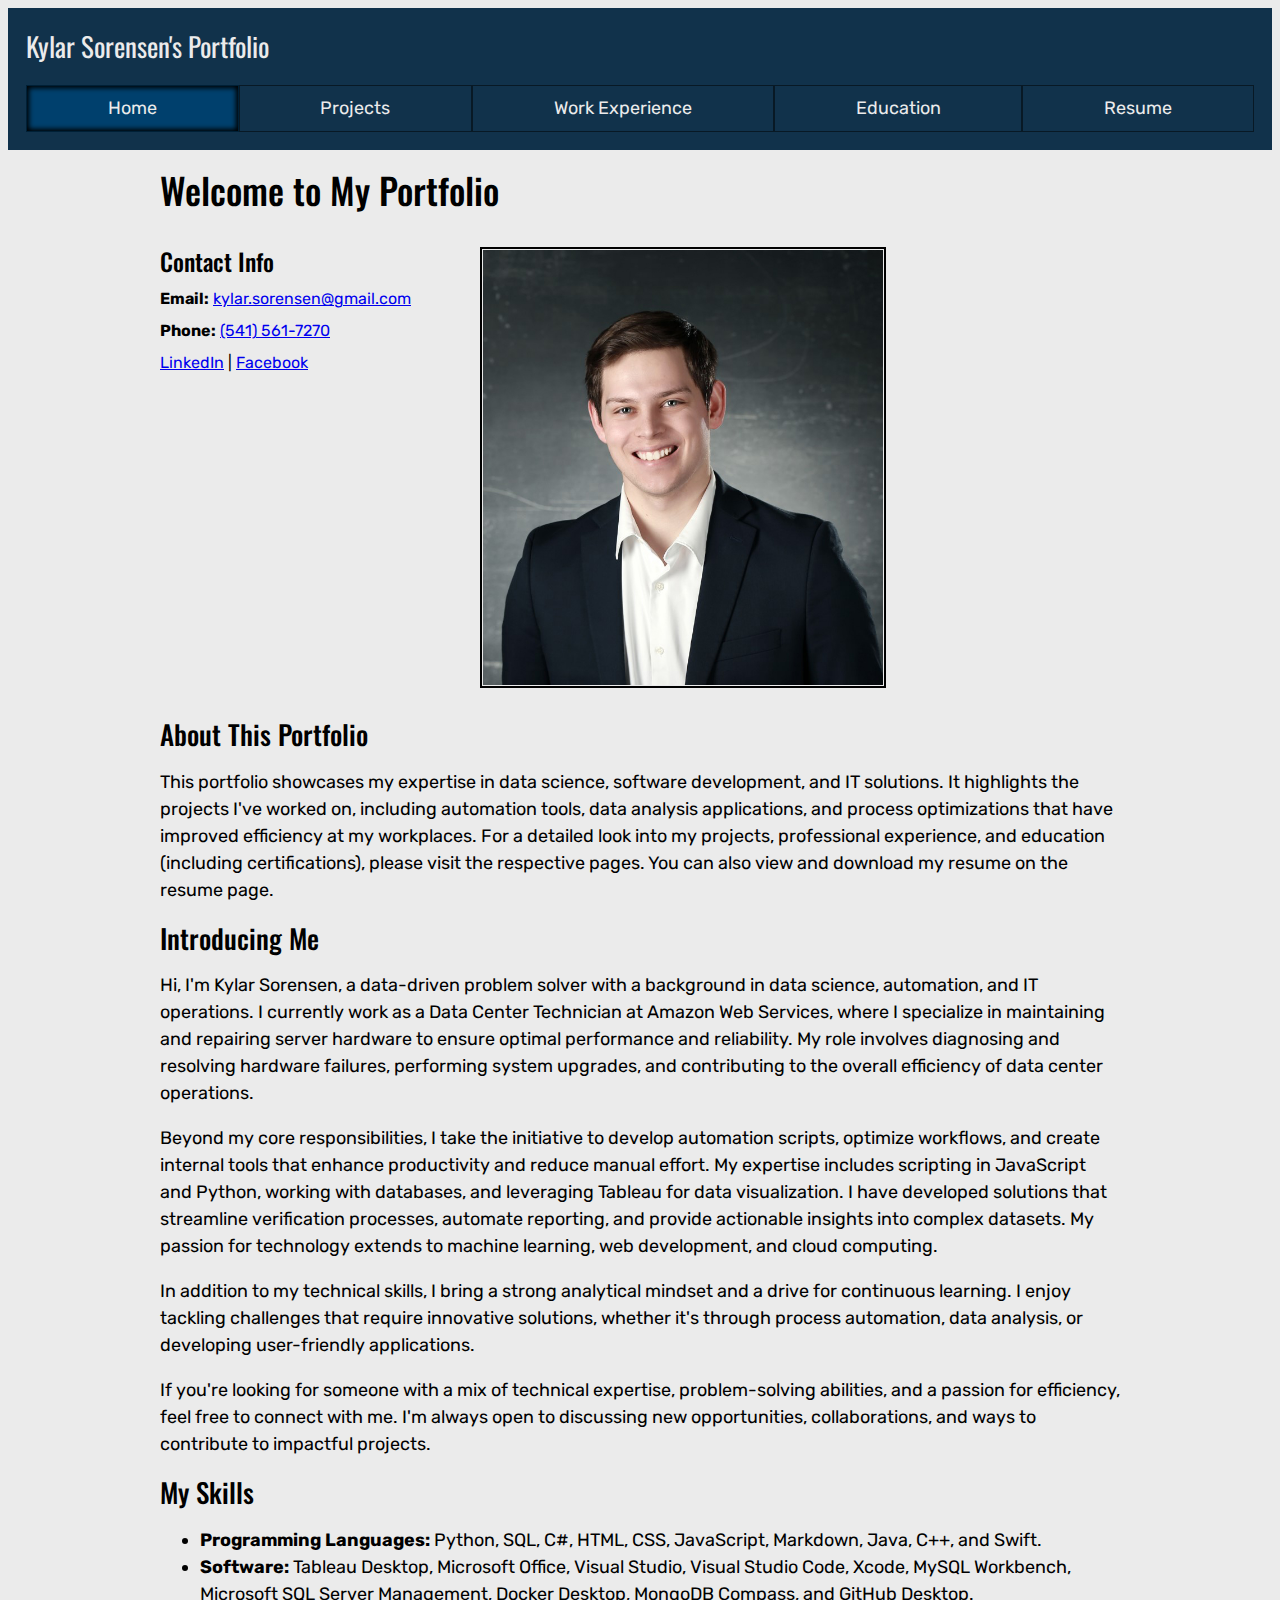
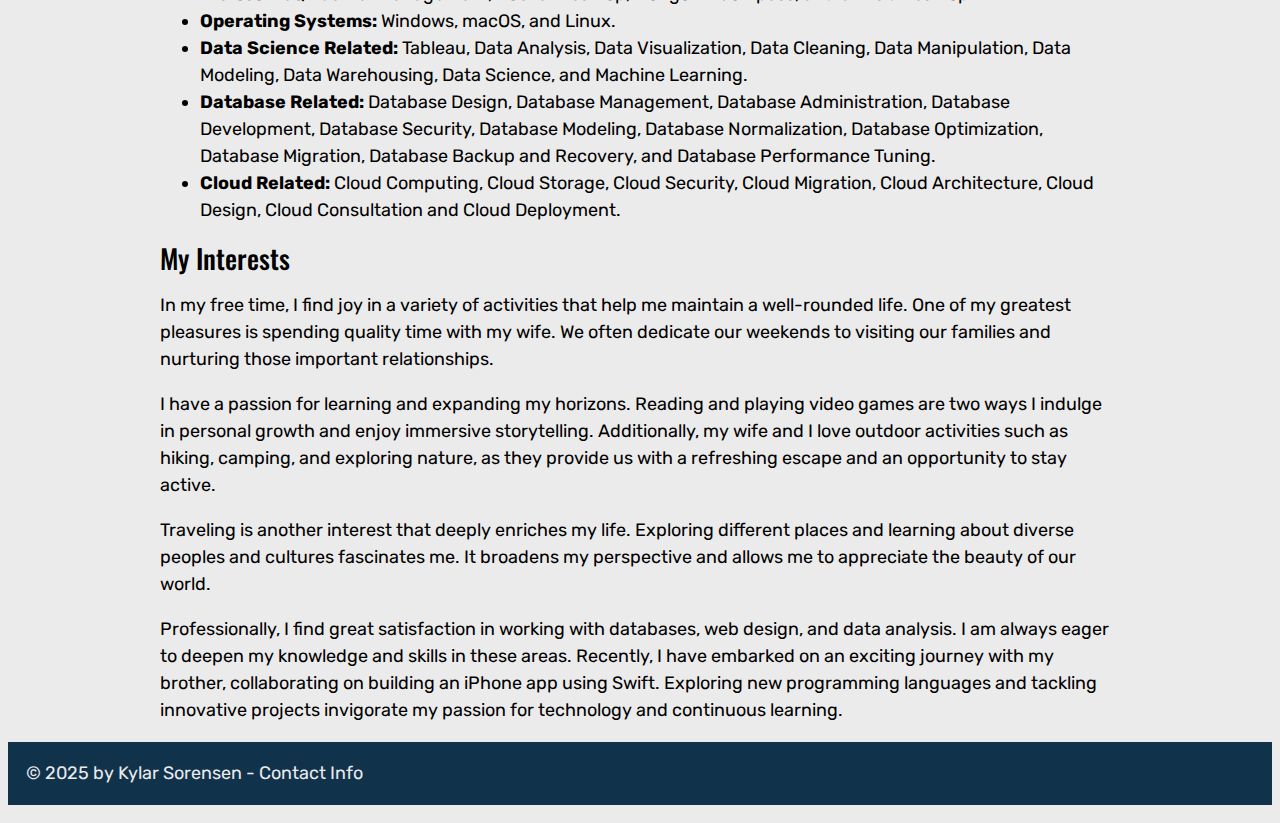
<file: index.html>
<!DOCTYPE html>
<html lang="en">
  <head>
    <meta charset="UTF-8" />
    <meta name="viewport" content="width=device-width, initial-scale=1.0" />
    <link rel="shortcut icon" href="images/favicon.ico" />
    <title>Kylar Sorensen's Portfolio - Home</title>
    <meta
      name="description"
      content="This is the homepage of a website designed to display Kylar Sorensen's portfolio and highlight his skills and projects he has worked on."
    />
    <link rel="stylesheet" href="css/style.css" />
  </head>
  <body>
    <header>
      <div class="site-name-div">
        <a href="./index.html" class="site-name">Kylar Sorensen's Portfolio</a>
      </div>
      <button id="hamBtn" type="button">
        <span>&#9776;</span>
        <span>X</span>
      </button>
      <nav>
        <ul id="primaryNav">
          <li><a class="selected" id="homepage" href="index.html">Home</a></li>
          <li><a id="projects" href="projects.html">Projects</a></li>
          <li>
            <a id="work-experience" href="work-experience.html"
              >Work Experience</a
            >
          </li>
          <li><a id="education" href="education.html">Education</a></li>
          <li><a id="resume" href="resume.html">Resume</a></li>
        </ul>
      </nav>
    </header>
    <main>
      <h1>Welcome to My Portfolio</h1>
      <br />
      <div class="home-starter-div">
        <div class="contact-info">
          <h2>Contact Info</h2>
          <p>
            <strong>Email:</strong>
            <a href="mailto:kylar.sorensen@gmail.com"
              >kylar.sorensen@gmail.com</a
            >
          </p>
          <p>
            <strong>Phone:</strong>
            <a href="tel:+15415617270">(541) 561-7270</a>
          </p>
          <p>
            <a
              href="https://www.linkedin.com/in/kylar-sorensen/"
              target="_blank"
              >LinkedIn</a
            >
            |
            <a href="https://www.facebook.com/kylar.sorensen" target="_blank"
              >Facebook</a
            >
          </p>
        </div>
        <div class="headshot">
          <img
            src="images/kylar-headshot.jpg"
            alt="A picture of Kylar Sorensen"
            title="Kylar Sorensen"
          />
        </div>
      </div>
      <br />
      <h2>About This Portfolio</h2>
      <p>
        This portfolio showcases my expertise in data science, software
        development, and IT solutions. It highlights the projects I've worked
        on, including automation tools, data analysis applications, and process
        optimizations that have improved efficiency at my workplaces. For a
        detailed look into my projects, professional experience, and education
        (including certifications), please visit the respective pages. You can
        also view and download my resume on the resume page.
      </p>
      <h2>Introducing Me</h2>
      <p>
        Hi, I'm Kylar Sorensen, a data-driven problem solver with a background
        in data science, automation, and IT operations. I currently work as a
        Data Center Technician at Amazon Web Services, where I specialize in
        maintaining and repairing server hardware to ensure optimal performance
        and reliability. My role involves diagnosing and resolving hardware
        failures, performing system upgrades, and contributing to the overall
        efficiency of data center operations.
      </p>
      <p>
        Beyond my core responsibilities, I take the initiative to develop
        automation scripts, optimize workflows, and create internal tools that
        enhance productivity and reduce manual effort. My expertise includes
        scripting in JavaScript and Python, working with databases, and
        leveraging Tableau for data visualization. I have developed solutions
        that streamline verification processes, automate reporting, and provide
        actionable insights into complex datasets. My passion for technology
        extends to machine learning, web development, and cloud computing.
      </p>
      <p>
        In addition to my technical skills, I bring a strong analytical mindset
        and a drive for continuous learning. I enjoy tackling challenges that
        require innovative solutions, whether it's through process automation,
        data analysis, or developing user-friendly applications.
      </p>
      <p>
        If you're looking for someone with a mix of technical expertise,
        problem-solving abilities, and a passion for efficiency, feel free to
        connect with me. I'm always open to discussing new opportunities,
        collaborations, and ways to contribute to impactful projects.
      </p>
      <h2 id="my-skills">My Skills</h2>
      <ul>
        <li>
          <strong>Programming Languages:</strong> Python, SQL, C#, HTML, CSS,
          JavaScript, Markdown, Java, C++, and Swift.
        </li>
        <li>
          <strong>Software:</strong> Tableau Desktop, Microsoft Office, Visual
          Studio, Visual Studio Code, Xcode, MySQL Workbench, Microsoft SQL
          Server Management, Docker Desktop, MongoDB Compass, and GitHub
          Desktop.
        </li>
        <li><strong>Operating Systems:</strong> Windows, macOS, and Linux.</li>
        <li>
          <strong>Data Science Related:</strong> Tableau, Data Analysis, Data
          Visualization, Data Cleaning, Data Manipulation, Data Modeling, Data
          Warehousing, Data Science, and Machine Learning.
        </li>
        <li>
          <strong>Database Related:</strong> Database Design, Database
          Management, Database Administration, Database Development, Database
          Security, Database Modeling, Database Normalization, Database
          Optimization, Database Migration, Database Backup and Recovery, and
          Database Performance Tuning.
        </li>
        <li>
          <strong>Cloud Related:</strong> Cloud Computing, Cloud Storage, Cloud
          Security, Cloud Migration, Cloud Architecture, Cloud Design, Cloud
          Consultation and Cloud Deployment.
        </li>
      </ul>

      <h2>My Interests</h2>
      <p>
        In my free time, I find joy in a variety of activities that help me
        maintain a well-rounded life. One of my greatest pleasures is spending
        quality time with my wife. We often dedicate our weekends to visiting
        our families and nurturing those important relationships.
      </p>
      <p>
        I have a passion for learning and expanding my horizons. Reading and
        playing video games are two ways I indulge in personal growth and enjoy
        immersive storytelling. Additionally, my wife and I love outdoor
        activities such as hiking, camping, and exploring nature, as they
        provide us with a refreshing escape and an opportunity to stay active.
      </p>
      <p>
        Traveling is another interest that deeply enriches my life. Exploring
        different places and learning about diverse peoples and cultures
        fascinates me. It broadens my perspective and allows me to appreciate
        the beauty of our world.
      </p>
      <p>
        Professionally, I find great satisfaction in working with databases, web
        design, and data analysis. I am always eager to deepen my knowledge and
        skills in these areas. Recently, I have embarked on an exciting journey
        with my brother, collaborating on building an iPhone app using Swift.
        Exploring new programming languages and tackling innovative projects
        invigorate my passion for technology and continuous learning.
      </p>
    </main>
    <footer>
      <div>
        &copy; 2025 by Kylar Sorensen -
        <a href="about.html#contact-info">Contact Info</a>
      </div>
    </footer>
    <script src="js/script.js"></script>
  </body>
</html>
</file>
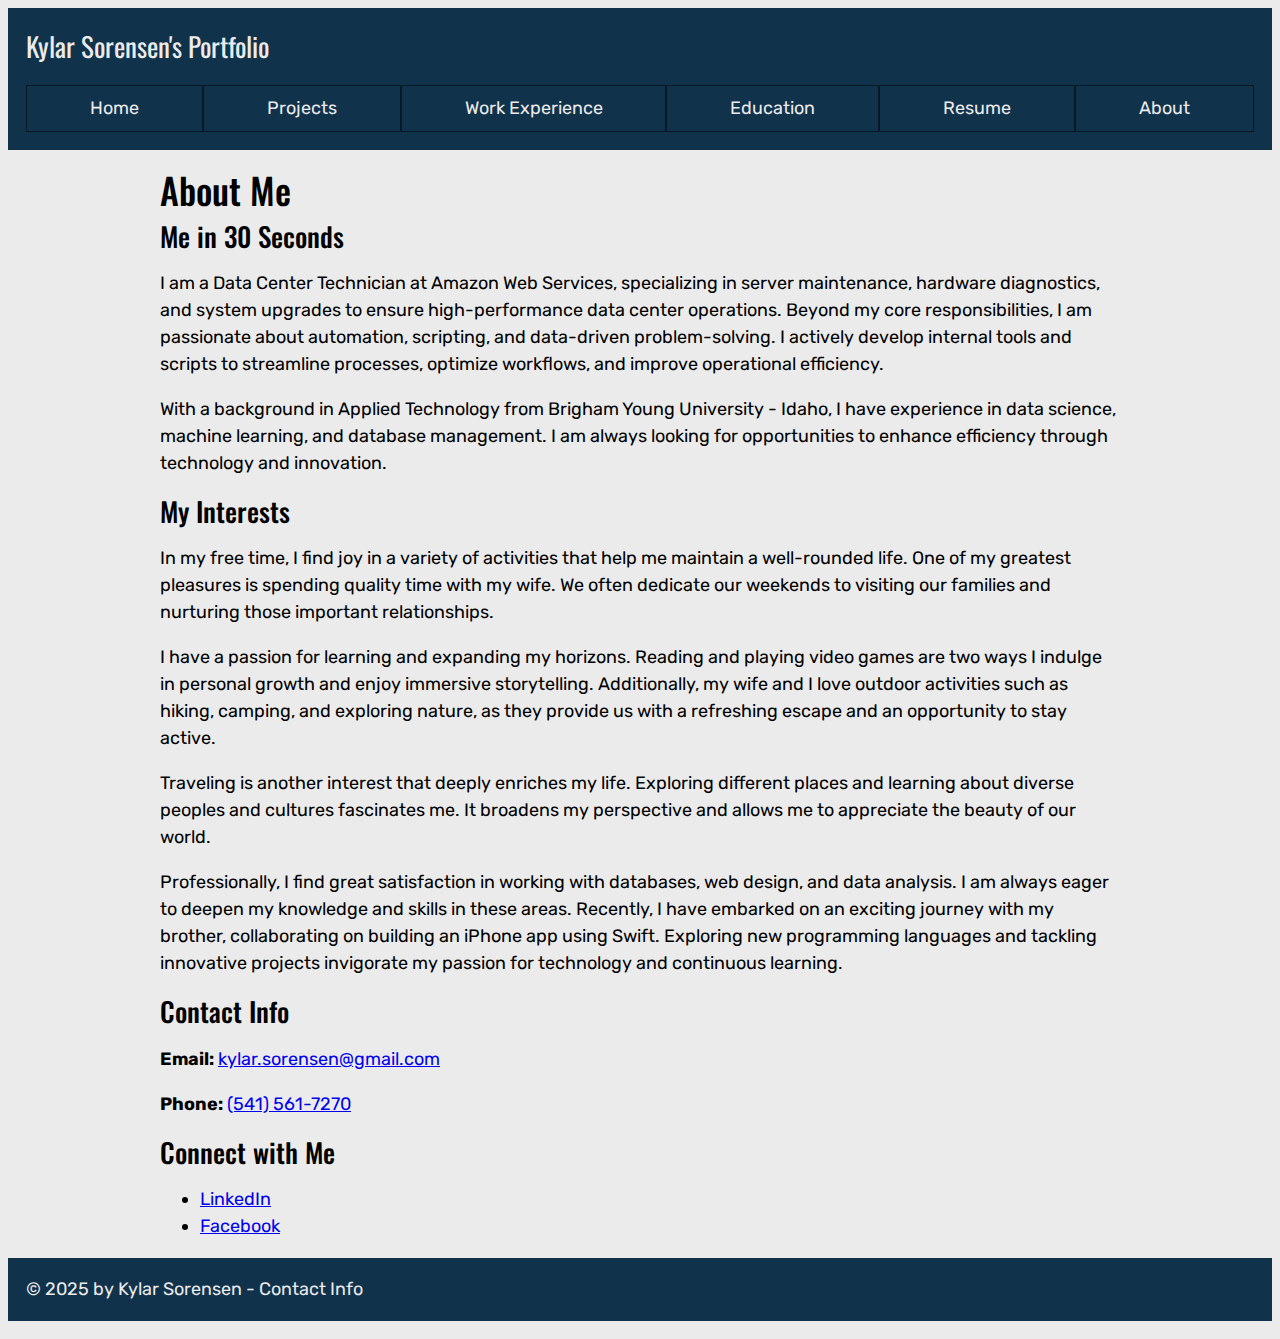
<file: about.html>
<!DOCTYPE html>
<html lang="en">
  <head>
    <meta charset="UTF-8" />
    <meta name="viewport" content="width=device-width, initial-scale=1.0" />
    <title>Kylar Sorensen's Portfolio - Home</title>
    <meta
      name="description"
      content="This is the homepage of a website designed to display Kylar Sorensen's portfolio and highlight his skills and projects he has worked on."
    />
    <link rel="stylesheet" href="css/style.css" />
  </head>
  <body>
    <header>
      <div class="site-name-div">
        <a href="./index.html" class="site-name">Kylar Sorensen's Portfolio</a>
      </div>
      <button id="hamBtn" type="button">
        <span>&#9776;</span>
        <span>X</span>
      </button>
      <nav>
        <ul id="primaryNav">
          <li><a id="homepage" href="index.html">Home</a></li>
          <li><a id="projects" href="projects.html">Projects</a></li>
          <li>
            <a id="work-experience" href="work-experience.html"
              >Work Experience</a
            >
          </li>
          <li><a id="education" href="education.html">Education</a></li>
          <li><a id="resume" href="resume.html">Resume</a></li>
          <li><a id="about" href="about.html">About</a></li>
        </ul>
      </nav>
    </header>
    <main>
      <h1>About Me</h1>
      <h2>Me in 30 Seconds</h2>
      <p>
        I am a Data Center Technician at Amazon Web Services, specializing in
        server maintenance, hardware diagnostics, and system upgrades to ensure
        high-performance data center operations. Beyond my core
        responsibilities, I am passionate about automation, scripting, and
        data-driven problem-solving. I actively develop internal tools and
        scripts to streamline processes, optimize workflows, and improve
        operational efficiency.
      </p>
      <p>
        With a background in Applied Technology from Brigham Young University -
        Idaho, I have experience in data science, machine learning, and database
        management. I am always looking for opportunities to enhance efficiency
        through technology and innovation.
      </p>
      <h2>My Interests</h2>
      <p>
        In my free time, I find joy in a variety of activities that help me
        maintain a well-rounded life. One of my greatest pleasures is spending
        quality time with my wife. We often dedicate our weekends to visiting
        our families and nurturing those important relationships.
      </p>
      <p>
        I have a passion for learning and expanding my horizons. Reading and
        playing video games are two ways I indulge in personal growth and enjoy
        immersive storytelling. Additionally, my wife and I love outdoor
        activities such as hiking, camping, and exploring nature, as they
        provide us with a refreshing escape and an opportunity to stay active.
      </p>
      <p>
        Traveling is another interest that deeply enriches my life. Exploring
        different places and learning about diverse peoples and cultures
        fascinates me. It broadens my perspective and allows me to appreciate
        the beauty of our world.
      </p>
      <p>
        Professionally, I find great satisfaction in working with databases, web
        design, and data analysis. I am always eager to deepen my knowledge and
        skills in these areas. Recently, I have embarked on an exciting journey
        with my brother, collaborating on building an iPhone app using Swift.
        Exploring new programming languages and tackling innovative projects
        invigorate my passion for technology and continuous learning.
      </p>

      <h2 id="contact-info">Contact Info</h2>
      <p>
        <strong>Email:</strong>
        <a href="mailto:kylar.sorensen@gmail.com">kylar.sorensen@gmail.com</a>
      </p>
      <p>
        <strong>Phone:</strong> <a href="tel:+15415617270">(541) 561-7270</a>
      </p>

      <h2>Connect with Me</h2>
      <ul>
        <li>
          <a href="https://www.linkedin.com/in/kylar-sorensen/" target="_blank"
            >LinkedIn</a
          >
        </li>
        <li>
          <a href="https://www.facebook.com/kylar.sorensen" target="_blank"
            >Facebook</a
          >
        </li>
      </ul>
    </main>
    <footer>
      <div>
        &copy; 2025 by Kylar Sorensen -
        <a href="about.html#contact-info">Contact Info</a>
      </div>
    </footer>
    <script src="js/script.js"></script>
  </body>
</html>
</file>
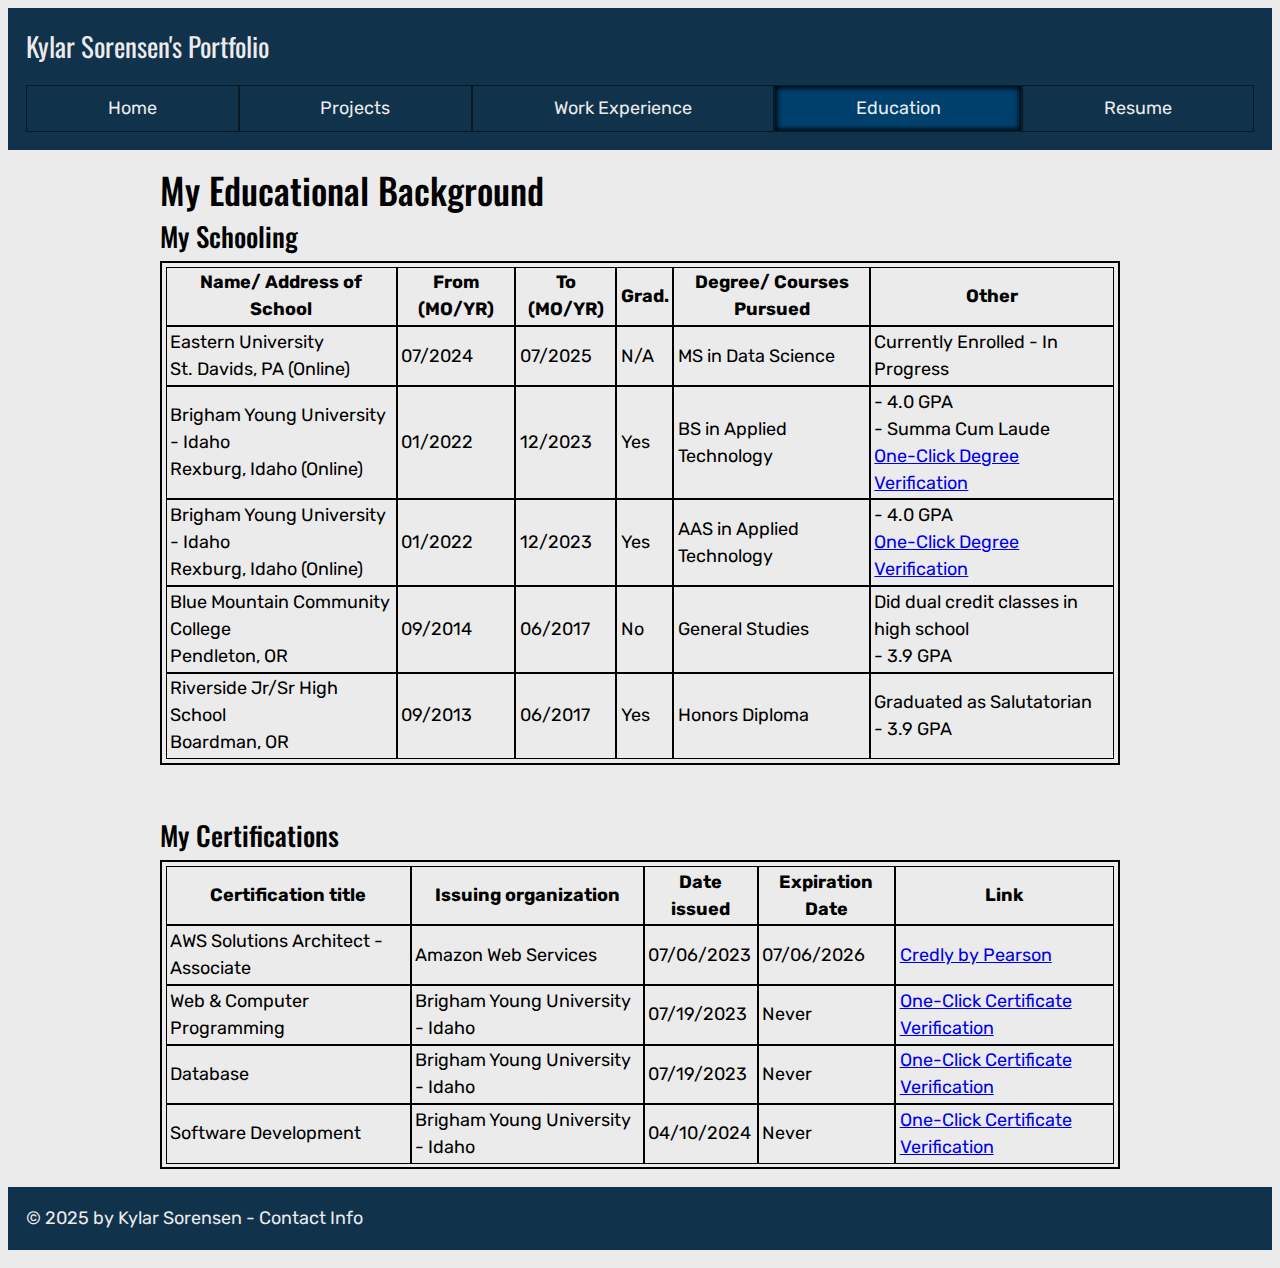
<file: education.html>
<!DOCTYPE html>
<html lang="en">
  <head>
    <meta charset="UTF-8" />
    <meta name="viewport" content="width=device-width, initial-scale=1.0" />
    <link rel="shortcut icon" href="images/favicon.ico" />
    <title>Kylar Sorensen's Portfolio - Education</title>
    <meta
      name="description"
      content="This is the education page of a website designed to display Kylar Sorensen's portfolio and highlight his skills and projects he has worked on."
    />
    <link rel="stylesheet" href="css/style.css" />
  </head>
  <body>
    <header>
      <div class="site-name-div">
        <a href="./index.html" class="site-name">Kylar Sorensen's Portfolio</a>
      </div>
      <button id="hamBtn" type="button">
        <span>&#9776;</span>
        <span>X</span>
      </button>
      <nav>
        <ul id="primaryNav">
          <li><a id="homepage" href="index.html">Home</a></li>
          <li><a id="projects" href="projects.html">Projects</a></li>
          <li>
            <a id="work-experience" href="work-experience.html"
              >Work Experience</a
            >
          </li>
          <li>
            <a class="selected" id="education" href="education.html"
              >Education</a
            >
          </li>
          <li><a id="resume" href="resume.html">Resume</a></li>
        </ul>
      </nav>
    </header>
    <main>
      <h1>My Educational Background</h1>
      <h2>My Schooling</h2>
      <table class="education-table">
        <tr>
          <th>Name/ Address of School</th>
          <th>From (MO/YR)</th>
          <th>To (MO/YR)</th>
          <th>Grad.</th>
          <th>Degree/ Courses Pursued</th>
          <th>Other</th>
        </tr>
        <tr>
          <td>Eastern University<br />St. Davids, PA (Online)</td>
          <td>07/2024</td>
          <td>07/2025</td>
          <td>N/A</td>
          <td>MS in Data Science</td>
          <td>Currently Enrolled - In Progress</td>
        </tr>
        <tr>
          <td>Brigham Young University - Idaho<br />Rexburg, Idaho (Online)</td>
          <td>01/2022</td>
          <td>12/2023</td>
          <td>Yes</td>
          <td>BS in Applied Technology</td>
          <td>
            - 4.0 GPA<br />- Summa Cum Laude<br /><a
              href="https://www.michaelsutter.com/ediploma?fn=diplomastatuscheck&key=02000000afaeb58f39258817aac20a68bb0fdaff2dea8c01c11e44eb01eaac0516e4ca19f24b914259f77f7ae49416e53791f8b7ac1235e9d6f0734f77a7988c38f4323c"
              target="_blank"
              >One-Click Degree Verification</a
            >
          </td>
        </tr>
        <tr>
          <td>Brigham Young University - Idaho<br />Rexburg, Idaho (Online)</td>
          <td>01/2022</td>
          <td>12/2023</td>
          <td>Yes</td>
          <td>AAS in Applied Technology</td>
          <td>
            - 4.0 GPA<br /><a
              href="https://www.michaelsutter.com/ediploma?fn=diplomastatuscheck&key=0200000029b3c5e1c290626ec4590a05b257290ce3470c244b6f784b18152304cfa2e11029bb69d59baa594fddececee150cc20a58a57a28a322c0c0186b881b2ce1a7b1"
              target="_blank"
              >One-Click Degree Verification</a
            >
          </td>
        </tr>
        <tr>
          <td>Blue Mountain Community College<br />Pendleton, OR</td>
          <td>09/2014</td>
          <td>06/2017</td>
          <td>No</td>
          <td>General Studies</td>
          <td>Did dual credit classes in high school<br />- 3.9 GPA</td>
        </tr>
        <tr>
          <td>Riverside Jr/Sr High School<br />Boardman, OR</td>
          <td>09/2013</td>
          <td>06/2017</td>
          <td>Yes</td>
          <td>Honors Diploma</td>
          <td>Graduated as Salutatorian<br />- 3.9 GPA</td>
        </tr>
      </table>
      <br /><br />
      <h2>My Certifications</h2>
      <table>
        <tr>
          <th>Certification title</th>
          <th>Issuing organization</th>
          <th>Date issued</th>
          <th>Expiration Date</th>
          <th>Link</th>
        </tr>
        <tr>
          <td>AWS Solutions Architect - Associate</td>
          <td>Amazon Web Services</td>
          <td>07/06/2023</td>
          <td>07/06/2026</td>
          <td>
            <a
              href="https://www.credly.com/badges/8dc2c247-e08b-4c50-833b-e94ed122b680/"
              target="_blank"
              >Credly by Pearson</a
            >
          </td>
        </tr>
        <tr>
          <td>Web & Computer Programming</td>
          <td>Brigham Young University - Idaho</td>
          <td>07/19/2023</td>
          <td>Never</td>
          <td>
            <a
              href="https://www.michaelsutter.com/ediploma?fn=diplomastatuscheck&key=020000002ab29dcdda761cb467d86182ebdeb23eda4c521e51b0aef4c3b74fa586d45917bac33411f2549d9784a17b2e9bc3fe21328ed45b85b666dd352daa450b87bf1b"
              target="_blank"
              >One-Click Certificate Verification</a
            >
          </td>
        </tr>
        <tr>
          <td>Database</td>
          <td>Brigham Young University - Idaho</td>
          <td>07/19/2023</td>
          <td>Never</td>
          <td>
            <a
              href="https://www.michaelsutter.com/ediploma?fn=diplomastatuscheck&key=02000000697c7cbaf1efbd641ff6fd08f7dfa80999294c724d4129e81e4d315cf153451a3a2e78aebccd935a33a73d1cb427e993126d92d0188af86d2b9bb1913c1576c8"
              target="_blank"
              >One-Click Certificate Verification</a
            >
          </td>
        </tr>
        <tr>
          <td>Software Development</td>
          <td>Brigham Young University - Idaho</td>
          <td>04/10/2024</td>
          <td>Never</td>
          <td>
            <a
              href="https://www.michaelsutter.com/ediploma?fn=diplomastatuscheck&key=020000002d168fcf51f3241f10c2c7e7fa7f2fc0791e15d9a61e4bd76fa41aebf7356943f8b2b7176bb35cfdf6ce32f87f9120491f2ad63722ca9f68e37ca96cda28b9aa"
              target="_blank"
              >One-Click Certificate Verification</a
            >
          </td>
        </tr>
      </table>
    </main>
    <footer>
      <div>
        &copy; 2025 by Kylar Sorensen -
        <a href="about.html#contact-info">Contact Info</a>
      </div>
    </footer>
    <script src="js/script.js"></script>
  </body>
</html>
</file>
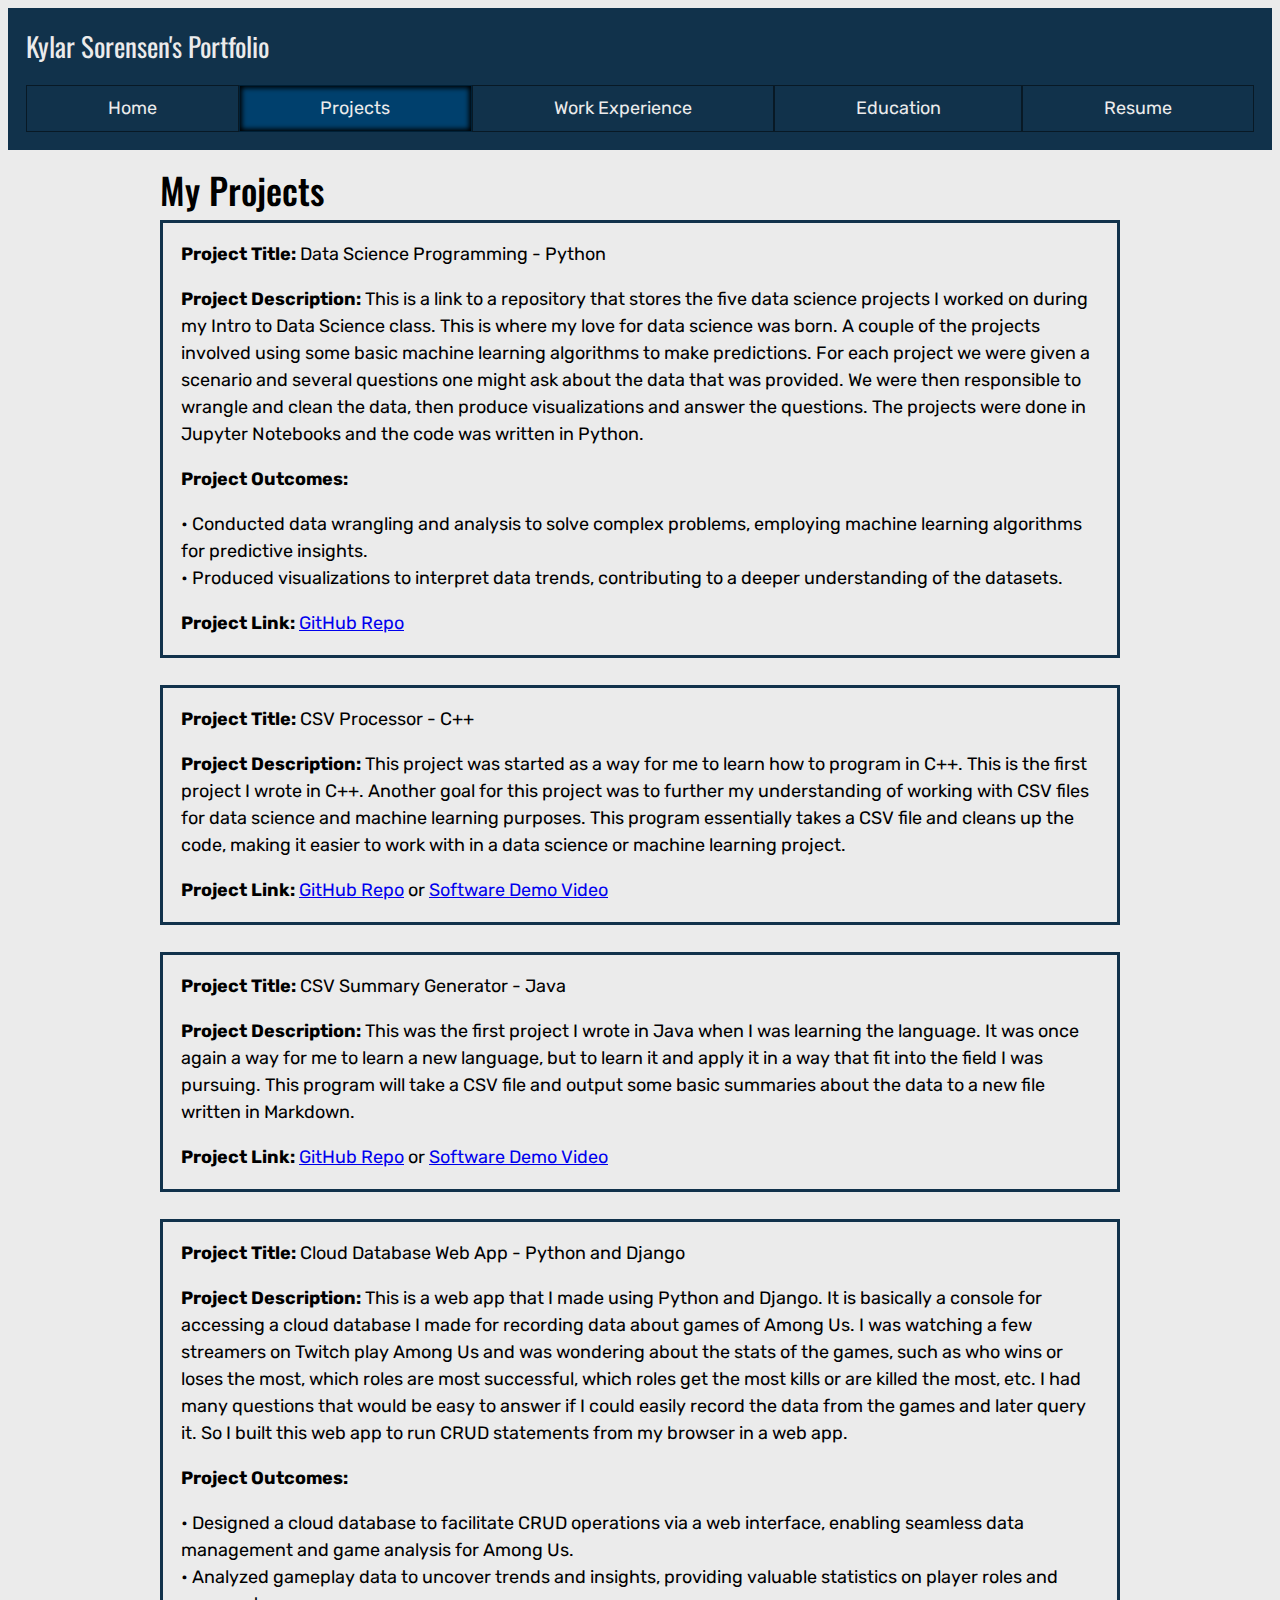
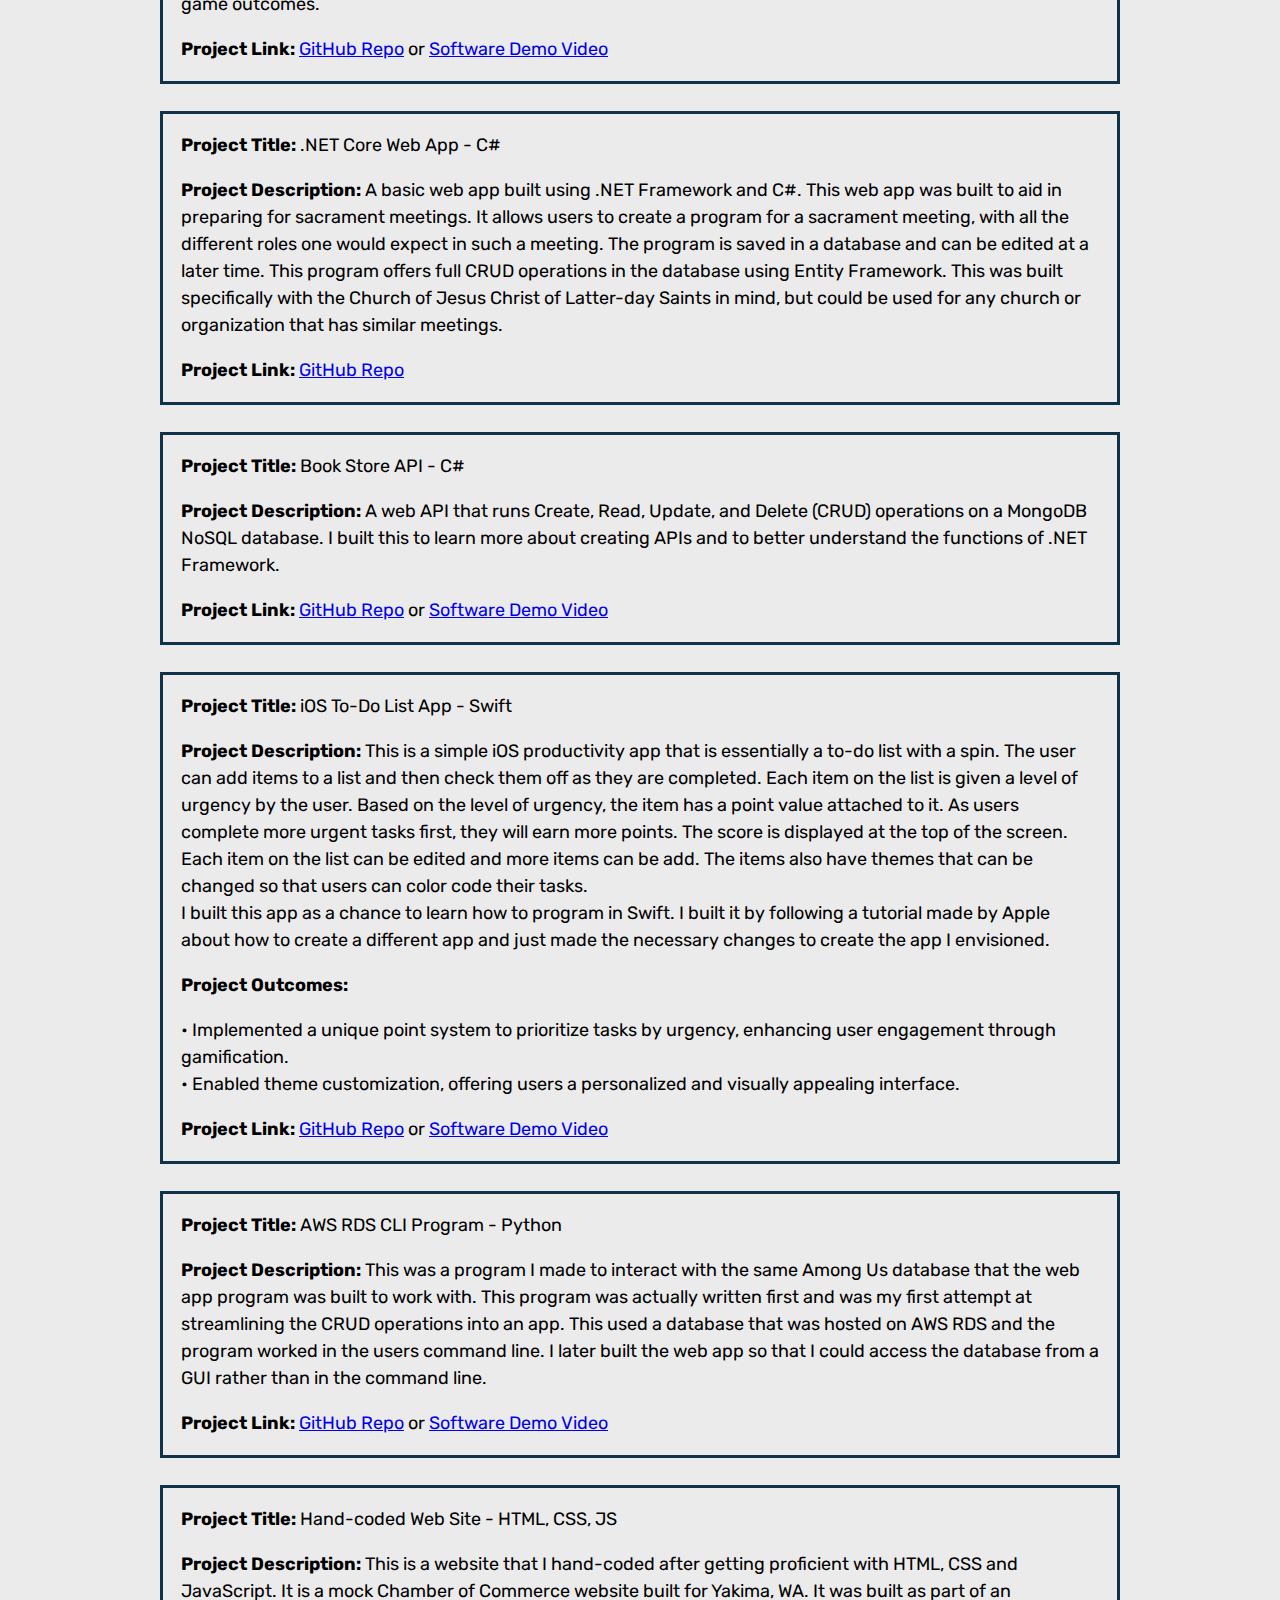
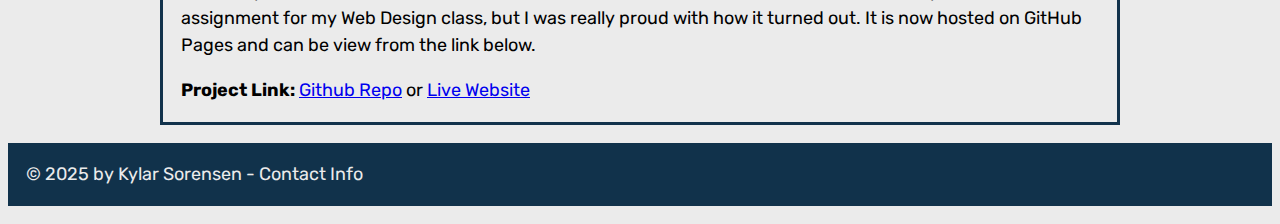
<file: projects.html>
<!DOCTYPE html>
<html lang="en">
  <head>
    <meta charset="UTF-8" />
    <meta name="viewport" content="width=device-width, initial-scale=1.0" />
    <link rel="shortcut icon" href="images/favicon.ico" />
    <title>Kylar Sorensen's Portfolio - Projects</title>
    <meta
      name="description"
      content="This is the projects page of a website designed to display Kylar Sorensen's portfolio and highlight his skills and projects he has worked on."
    />
    <link rel="stylesheet" href="css/style.css" />
  </head>
  <body>
    <header>
      <div class="site-name-div">
        <a href="./index.html" class="site-name">Kylar Sorensen's Portfolio</a>
      </div>
      <button id="hamBtn" type="button">
        <span>&#9776;</span>
        <span>X</span>
      </button>
      <nav>
        <ul id="primaryNav">
          <li><a id="homepage" href="index.html">Home</a></li>
          <li>
            <a class="selected" id="projects" href="projects.html">Projects</a>
          </li>
          <li>
            <a id="work-experience" href="work-experience.html"
              >Work Experience</a
            >
          </li>
          <li><a id="education" href="education.html">Education</a></li>
          <li><a id="resume" href="resume.html">Resume</a></li>
        </ul>
      </nav>
    </header>
    <main>
      <h1>My Projects</h1>
      <div class="project-div">
        <p><strong>Project Title: </strong>Data Science Programming - Python</p>
        <p>
          <strong>Project Description: </strong>This is a link to a repository
          that stores the five data science projects I worked on during my Intro
          to Data Science class. This is where my love for data science was
          born. A couple of the projects involved using some basic machine
          learning algorithms to make predictions. For each project we were
          given a scenario and several questions one might ask about the data
          that was provided. We were then responsible to wrangle and clean the
          data, then produce visualizations and answer the questions. The
          projects were done in Jupyter Notebooks and the code was written in
          Python.
        </p>
        <p><strong>Project Outcomes:</strong></p>
        <p>
          • Conducted data wrangling and analysis to solve complex problems,
          employing machine learning algorithms for predictive insights.<br />
          • Produced visualizations to interpret data trends, contributing to a
          deeper understanding of the datasets.
        </p>
        <p>
          <strong>Project Link: </strong
          ><a
            target="_blank"
            href="https://github.com/apache-pine/data-science-programming"
            >GitHub Repo</a
          >
        </p>
      </div>
      <br />
      <div class="project-div">
        <p><strong>Project Title: </strong>CSV Processor - C++</p>
        <p>
          <strong>Project Description: </strong>This project was started as a
          way for me to learn how to program in C++. This is the first project I
          wrote in C++. Another goal for this project was to further my
          understanding of working with CSV files for data science and machine
          learning purposes. This program essentially takes a CSV file and
          cleans up the code, making it easier to work with in a data science or
          machine learning project.
        </p>
        <p>
          <strong>Project Link: </strong
          ><a
            href="https://github.com/apache-pine/c-plus-plus-hello-world"
            target="_blank"
            >GitHub Repo</a
          >
          or
          <a href="https://youtu.be/33i-g9-UMX0" target="_blank"
            >Software Demo Video</a
          >
        </p>
      </div>
      <br />
      <div class="project-div">
        <p><strong>Project Title: </strong>CSV Summary Generator - Java</p>
        <p>
          <strong>Project Description: </strong>This was the first project I
          wrote in Java when I was learning the language. It was once again a
          way for me to learn a new language, but to learn it and apply it in a
          way that fit into the field I was pursuing. This program will take a
          CSV file and output some basic summaries about the data to a new file
          written in Markdown.
        </p>
        <p>
          <strong>Project Link: </strong
          ><a
            href="https://github.com/apache-pine/csv-summary-generator"
            target="_blank"
            >GitHub Repo</a
          >
          or
          <a href="https://youtu.be/OvCeimuO5N4" target="_blank"
            >Software Demo Video</a
          >
        </p>
      </div>
      <br />
      <div class="project-div">
        <p>
          <strong>Project Title: </strong>Cloud Database Web App - Python and
          Django
        </p>
        <p>
          <strong>Project Description: </strong>This is a web app that I made
          using Python and Django. It is basically a console for accessing a
          cloud database I made for recording data about games of Among Us. I
          was watching a few streamers on Twitch play Among Us and was wondering
          about the stats of the games, such as who wins or loses the most,
          which roles are most successful, which roles get the most kills or are
          killed the most, etc. I had many questions that would be easy to
          answer if I could easily record the data from the games and later
          query it. So I built this web app to run CRUD statements from my
          browser in a web app.
        </p>
        <p><strong>Project Outcomes:</strong></p>
        <p>
          • Designed a cloud database to facilitate CRUD operations via a web
          interface, enabling seamless data management and game analysis for
          Among Us.<br />
          • Analyzed gameplay data to uncover trends and insights, providing
          valuable statistics on player roles and game outcomes.
        </p>
        <p>
          <strong>Project Link: </strong
          ><a
            href="https://github.com/apache-pine/among-us-stats-web-app"
            target="_blank"
            >GitHub Repo</a
          >
          or
          <a href="https://youtu.be/7vZoAnZJsyg" target="_blank"
            >Software Demo Video</a
          >
        </p>
      </div>
      <br />
      <div class="project-div">
        <p><strong>Project Title: </strong>.NET Core Web App - C#</p>
        <p>
          <strong>Project Description: </strong>A basic web app built using .NET
          Framework and C#. This web app was built to aid in preparing for
          sacrament meetings. It allows users to create a program for a
          sacrament meeting, with all the different roles one would expect in
          such a meeting. The program is saved in a database and can be edited
          at a later time. This program offers full CRUD operations in the
          database using Entity Framework. This was built specifically with the
          Church of Jesus Christ of Latter-day Saints in mind, but could be used
          for any church or organization that has similar meetings.
        </p>
        <p>
          <strong>Project Link: </strong
          ><a
            href="https://github.com/apache-pine/SacramentMeetingPlanner"
            target="_blank"
            >GitHub Repo</a
          >
        </p>
      </div>
      <br />
      <div class="project-div">
        <p><strong>Project Title: </strong>Book Store API - C#</p>
        <p>
          <strong>Project Description: </strong>A web API that runs Create,
          Read, Update, and Delete (CRUD) operations on a MongoDB NoSQL
          database. I built this to learn more about creating APIs and to better
          understand the functions of .NET Framework.
        </p>
        <p>
          <strong>Project Link: </strong
          ><a href="https://github.com/apache-pine/BookStoreApi" target="_blank"
            >GitHub Repo</a
          >
          or
          <a href="https://youtu.be/WAMiKljxr6o" target="_blank"
            >Software Demo Video</a
          >
        </p>
      </div>
      <br />
      <div class="project-div">
        <p><strong>Project Title: </strong>iOS To-Do List App - Swift</p>
        <p>
          <strong>Project Description: </strong>This is a simple iOS
          productivity app that is essentially a to-do list with a spin. The
          user can add items to a list and then check them off as they are
          completed. Each item on the list is given a level of urgency by the
          user. Based on the level of urgency, the item has a point value
          attached to it. As users complete more urgent tasks first, they will
          earn more points. The score is displayed at the top of the screen.
          Each item on the list can be edited and more items can be add. The
          items also have themes that can be changed so that users can color
          code their tasks.<br />
          I built this app as a chance to learn how to program in Swift. I built
          it by following a tutorial made by Apple about how to create a
          different app and just made the necessary changes to create the app I
          envisioned.
        </p>
        <p><strong>Project Outcomes:</strong></p>
        <p>
          • Implemented a unique point system to prioritize tasks by urgency,
          enhancing user engagement through gamification.<br />
          • Enabled theme customization, offering users a personalized and
          visually appealing interface.
        </p>
        <p>
          <strong>Project Link: </strong
          ><a href="https://github.com/apache-pine/Gaming-RL" target="_blank"
            >GitHub Repo</a
          >
          or
          <a href="https://youtu.be/c1HBwX8KWJc" target="_blank"
            >Software Demo Video</a
          >
        </p>
      </div>
      <br />
      <div class="project-div">
        <p><strong>Project Title: </strong>AWS RDS CLI Program - Python</p>
        <p>
          <strong>Project Description: </strong>This was a program I made to
          interact with the same Among Us database that the web app program was
          built to work with. This program was actually written first and was my
          first attempt at streamlining the CRUD operations into an app. This
          used a database that was hosted on AWS RDS and the program worked in
          the users command line. I later built the web app so that I could
          access the database from a GUI rather than in the command line.
        </p>
        <p>
          <strong>Project Link: </strong
          ><a
            href="https://github.com/apache-pine/Among-Us-Stats"
            target="_blank"
            >GitHub Repo</a
          >
          or
          <a href="https://youtu.be/ieA1BLEBjRg" target="_blank"
            >Software Demo Video</a
          >
        </p>
      </div>
      <br />
      <div class="project-div">
        <p>
          <strong>Project Title: </strong>Hand-coded Web Site - HTML, CSS, JS
        </p>
        <p>
          <strong>Project Description: </strong>This is a website that I
          hand-coded after getting proficient with HTML, CSS and JavaScript. It
          is a mock Chamber of Commerce website built for Yakima, WA. It was
          built as part of an assignment for my Web Design class, but I was
          really proud with how it turned out. It is now hosted on GitHub Pages
          and can be view from the link below.
        </p>
        <p>
          <strong>Project Link: </strong
          ><a
            href="https://github.com/apache-pine/wdd230/tree/main/chamber"
            target="_blank"
            >Github Repo</a
          >
          or
          <a
            href="https://apache-pine.github.io/wdd230/chamber/index.html"
            target="_blank"
            >Live Website</a
          >
        </p>
      </div>
      <!-- Main Code -->
    </main>
    <footer>
      <div>
        &copy; 2025 by Kylar Sorensen -
        <a href="about.html#contact-info">Contact Info</a>
      </div>
    </footer>
    <script src="js/script.js"></script>
  </body>
</html>
</file>
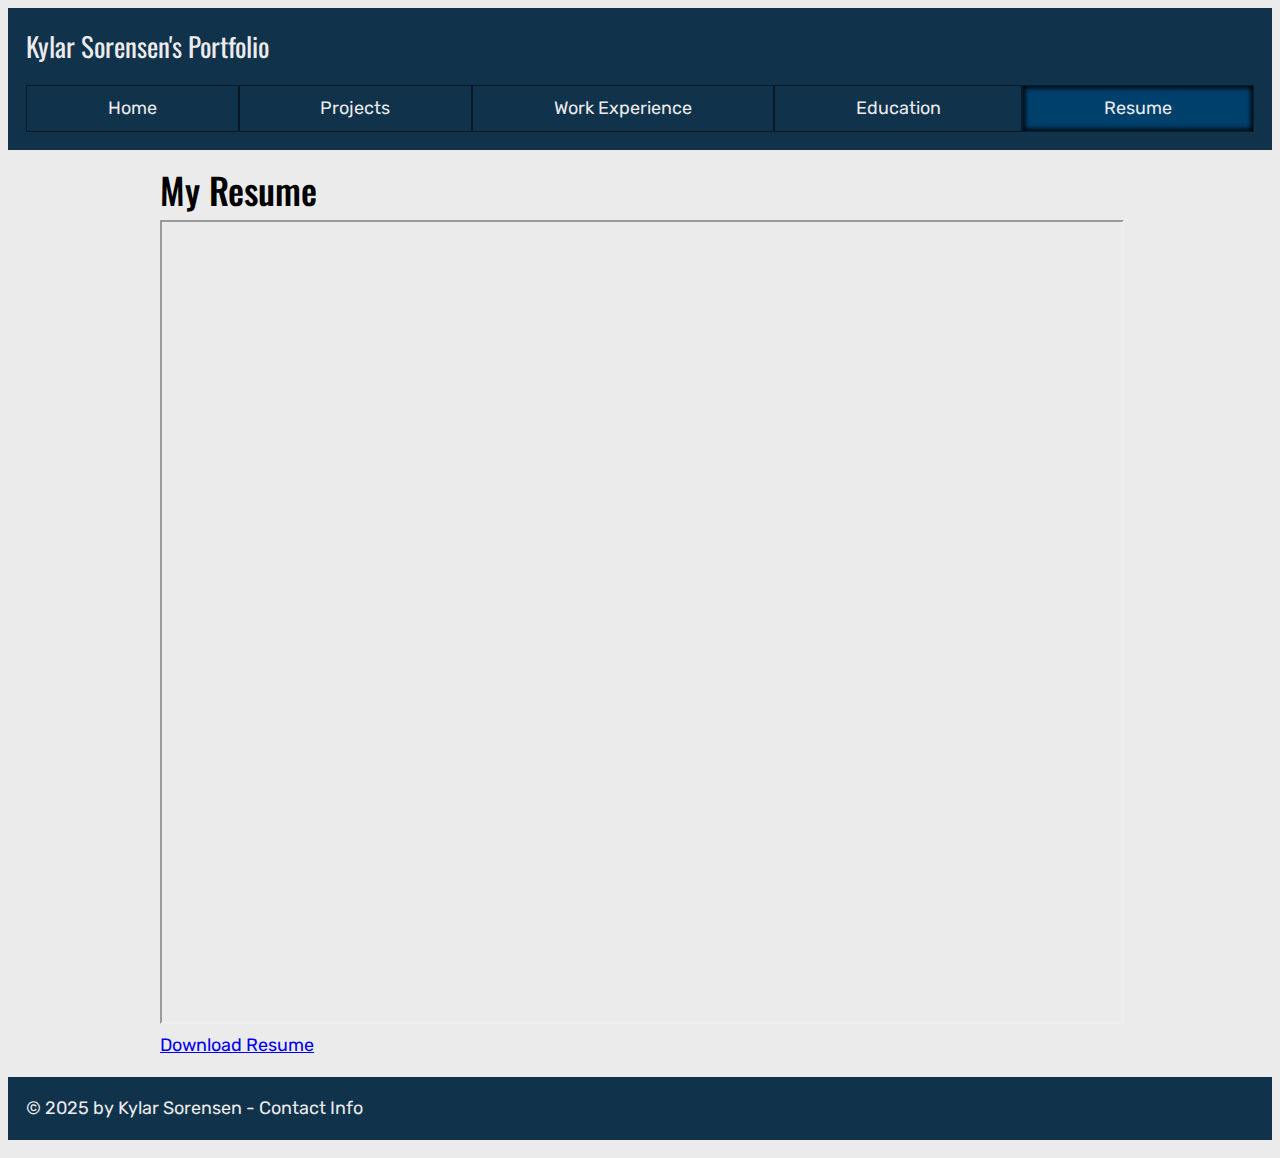
<file: resume.html>
<!DOCTYPE html>
<html lang="en">
  <head>
    <meta charset="UTF-8" />
    <meta name="viewport" content="width=device-width, initial-scale=1.0" />
    <link rel="shortcut icon" href="images/favicon.ico" />
    <title>Kylar Sorensen's Portfolio - Resume</title>
    <meta
      name="description"
      content="This is the resume page of a website designed to display Kylar Sorensen's portfolio and highlight his skills and projects he has worked on."
    />
    <link rel="stylesheet" href="css/style.css" />
  </head>
  <body>
    <header>
      <div class="site-name-div">
        <a href="./index.html" class="site-name">Kylar Sorensen's Portfolio</a>
      </div>
      <button id="hamBtn" type="button">
        <span>&#9776;</span>
        <span>X</span>
      </button>
      <nav>
        <ul id="primaryNav">
          <li><a id="homepage" href="index.html">Home</a></li>
          <li><a id="projects" href="projects.html">Projects</a></li>
          <li>
            <a id="work-experience" href="work-experience.html"
              >Work Experience</a
            >
          </li>
          <li><a id="education" href="education.html">Education</a></li>
          <li><a class="selected" id="resume" href="resume.html">Resume</a></li>
        </ul>
      </nav>
    </header>
    <main>
      <h1>My Resume</h1>
      <div class="resume-div">
        <iframe src="other/Resume - Kylar Sorensen.pdf"></iframe>
      </div>
      <div>
        <a href="other/Resume - Kylar Sorensen.pdf" download>Download Resume</a>
      </div>
    </main>
    <footer>
      <div>
        &copy; 2025 by Kylar Sorensen -
        <a href="about.html#contact-info">Contact Info</a>
      </div>
    </footer>
    <script src="js/script.js"></script>
  </body>
</html>
</file>
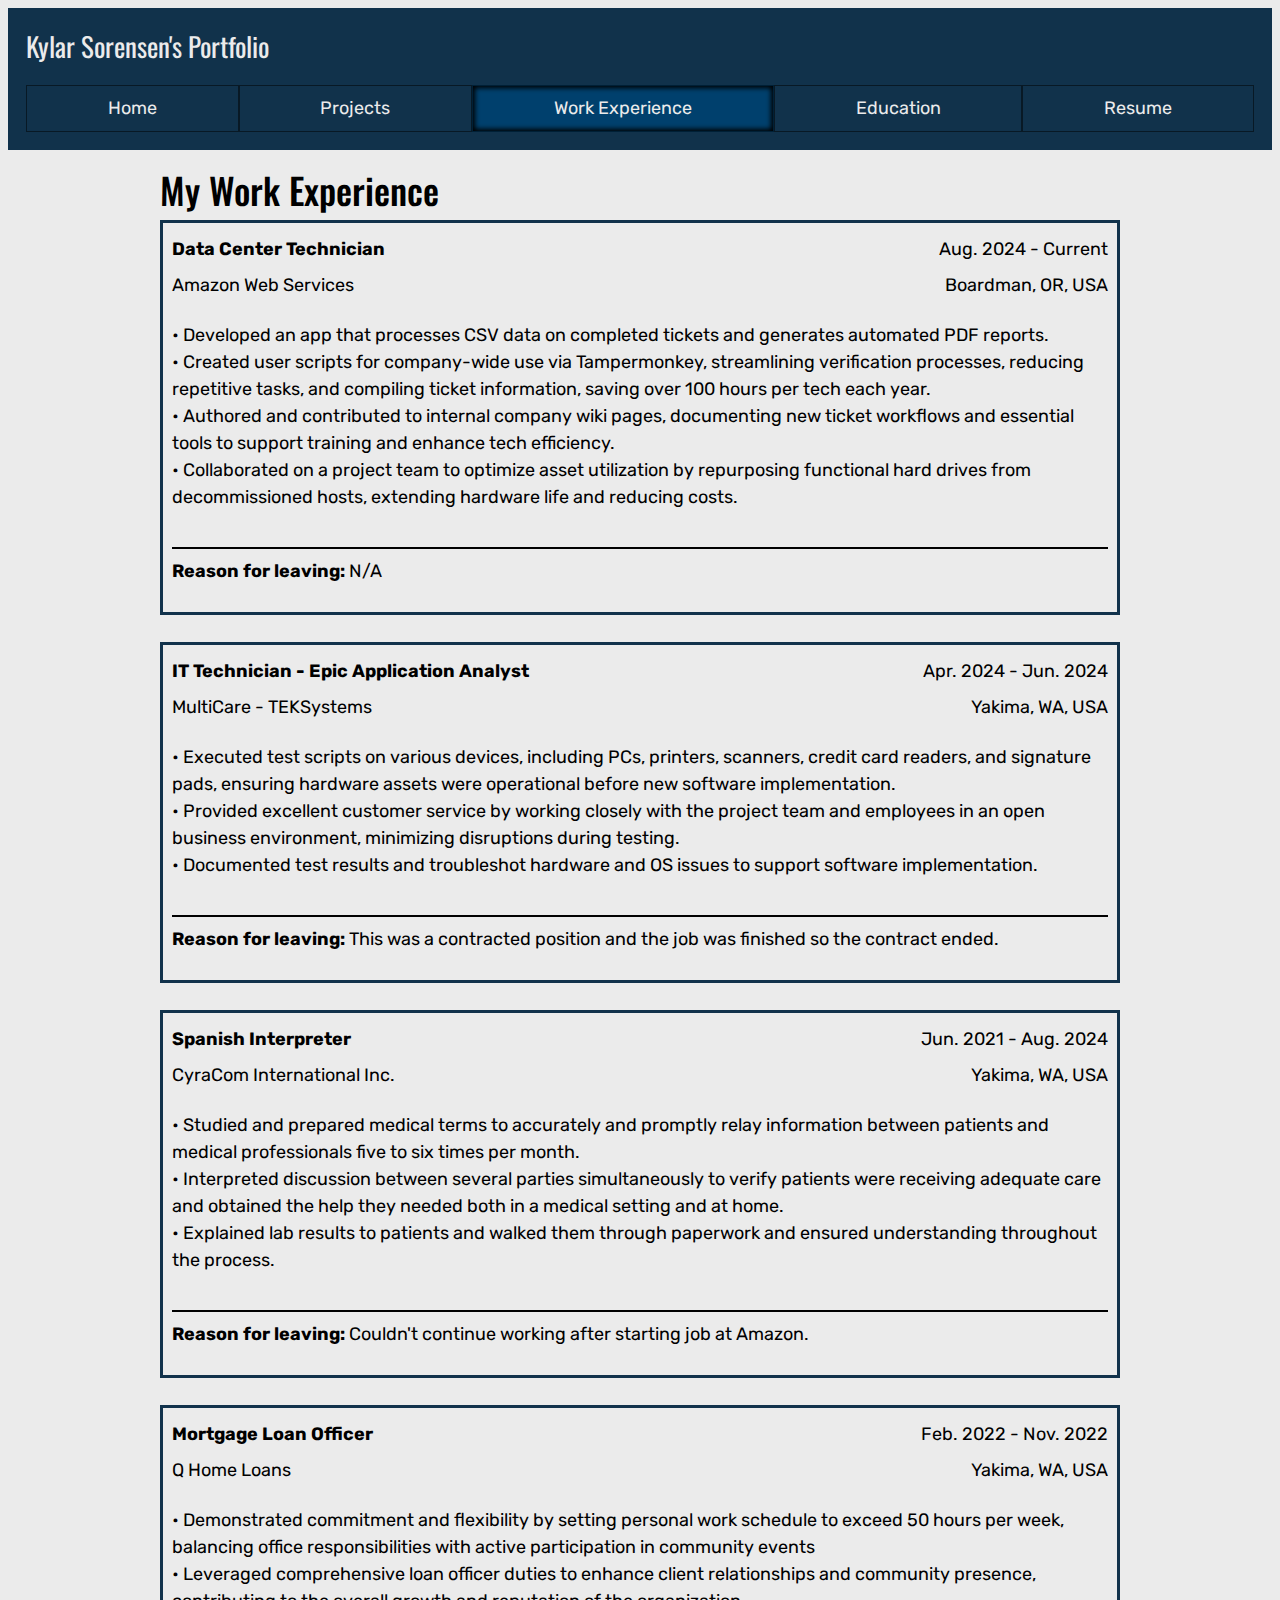
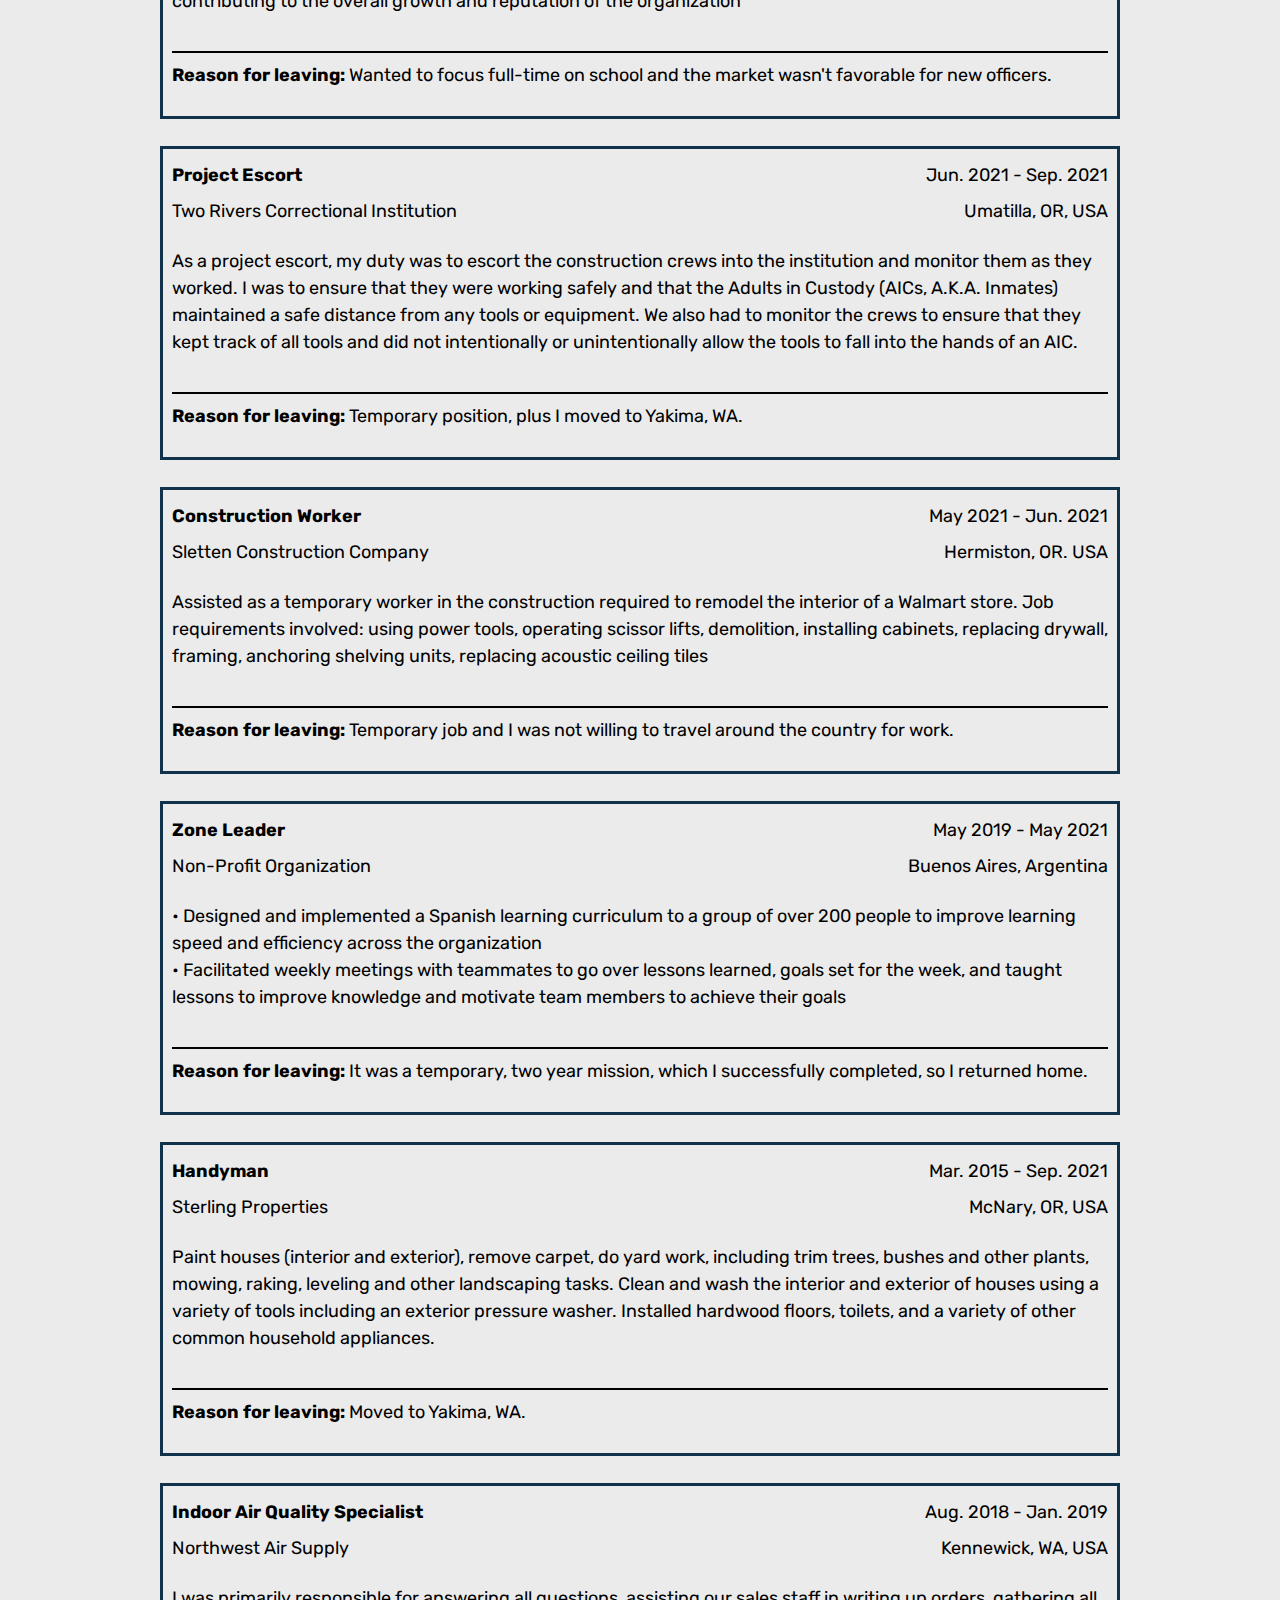
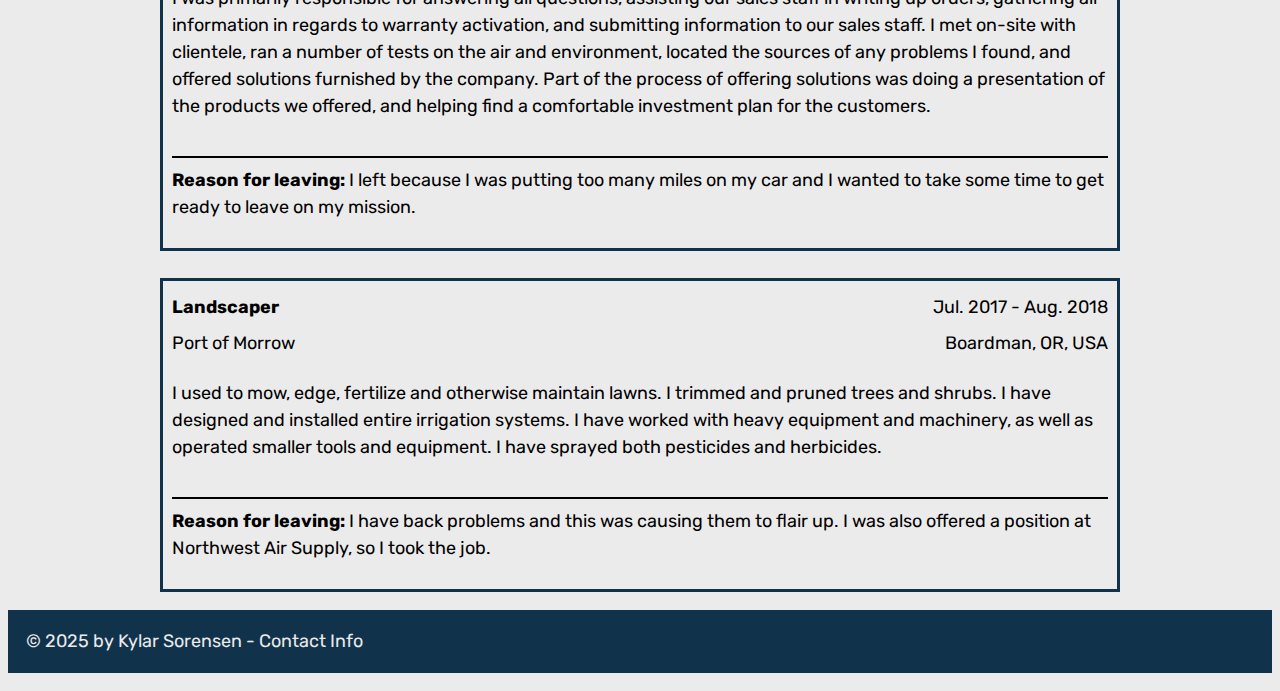
<file: work-experience.html>
<!DOCTYPE html>
<html lang="en">
  <head>
    <meta charset="UTF-8" />
    <meta name="viewport" content="width=device-width, initial-scale=1.0" />
    <link rel="shortcut icon" href="images/favicon.ico" />
    <title>Kylar Sorensen's Portfolio - Work Experience</title>
    <meta
      name="description"
      content="This is the work experience page of a website designed to display Kylar Sorensen's portfolio and highlight his skills and projects he has worked on."
    />
    <link rel="stylesheet" href="css/style.css" />
  </head>
  <body>
    <header>
      <div class="site-name-div">
        <a href="./index.html" class="site-name">Kylar Sorensen's Portfolio</a>
      </div>
      <button id="hamBtn" type="button">
        <span>&#9776;</span>
        <span>X</span>
      </button>
      <nav>
        <ul id="primaryNav">
          <li><a id="homepage" href="index.html">Home</a></li>
          <li><a id="projects" href="projects.html">Projects</a></li>
          <li>
            <a class="selected" id="work-experience" href="work-experience.html"
              >Work Experience</a
            >
          </li>
          <li><a id="education" href="education.html">Education</a></li>
          <li><a id="resume" href="resume.html">Resume</a></li>
        </ul>
      </nav>
    </header>
    <main>
      <h1>My Work Experience</h1>
      <div class="work-div">
        <p class="job-title">
          <strong>Data Center Technician</strong>
        </p>
        <p class="job-period">Aug. 2024 - Current</p>
        <p class="job-company">Amazon Web Services</p>
        <p class="job-location">Boardman, OR, USA</p>
        <p class="job-description">
          • Developed an app that processes CSV data on completed tickets and
          generates automated PDF reports.<br />• Created user scripts for
          company-wide use via Tampermonkey, streamlining verification
          processes, reducing repetitive tasks, and compiling ticket
          information, saving over 100 hours per tech each year.<br />
          • Authored and contributed to internal company wiki pages, documenting
          new ticket workflows and essential tools to support training and
          enhance tech efficiency.<br />• Collaborated on a project team to
          optimize asset utilization by repurposing functional hard drives from
          decommissioned hosts, extending hardware life and reducing costs.
        </p>
        <p class="job-leave-reason"><strong>Reason for leaving: </strong>N/A</p>
      </div>
      <br />
      <div class="work-div">
        <p class="job-title">
          <strong>IT Technician - Epic Application Analyst</strong>
        </p>
        <p class="job-period">Apr. 2024 - Jun. 2024</p>
        <p class="job-company">MultiCare - TEKSystems</p>
        <p class="job-location">Yakima, WA, USA</p>
        <p class="job-description">
          • Executed test scripts on various devices, including PCs, printers,
          scanners, credit card readers, and signature pads, ensuring hardware
          assets were operational before new software implementation.
          <br />• Provided excellent customer service by working closely with
          the project team and employees in an open business environment,
          minimizing disruptions during testing.
          <br />
          • Documented test results and troubleshot hardware and OS issues to
          support software implementation.
        </p>
        <p class="job-leave-reason">
          <strong>Reason for leaving: </strong>This was a contracted position
          and the job was finished so the contract ended.
        </p>
      </div>
      <br />
      <div class="work-div">
        <p class="job-title"><strong>Spanish Interpreter</strong></p>
        <p class="job-period">Jun. 2021 - Aug. 2024</p>
        <p class="job-company">CyraCom International Inc.</p>
        <p class="job-location">Yakima, WA, USA</p>
        <p class="job-description">
          • Studied and prepared medical terms to accurately and promptly relay
          information between patients and medical professionals five to six
          times per month.
          <br />• Interpreted discussion between several parties simultaneously
          to verify patients were receiving adequate care and obtained the help
          they needed both in a medical setting and at home.
          <br />
          • Explained lab results to patients and walked them through paperwork
          and ensured understanding throughout the process.
        </p>
        <p class="job-leave-reason">
          <strong>Reason for leaving: </strong>Couldn't continue working after
          starting job at Amazon.
        </p>
      </div>
      <br />
      <div class="work-div">
        <p class="job-title"><strong>Mortgage Loan Officer</strong></p>
        <p class="job-period">Feb. 2022 - Nov. 2022</p>
        <p class="job-company">Q Home Loans</p>
        <p class="job-location">Yakima, WA, USA</p>
        <p class="job-description">
          • Demonstrated commitment and flexibility by setting personal work
          schedule to exceed 50 hours per week, balancing office
          responsibilities with active participation in community events<br />
          • Leveraged comprehensive loan officer duties to enhance client
          relationships and community presence, contributing to the overall
          growth and reputation of the organization
        </p>
        <p class="job-leave-reason">
          <strong>Reason for leaving: </strong>Wanted to focus full-time on
          school and the market wasn't favorable for new officers.
        </p>
      </div>
      <br />
      <div class="work-div">
        <p class="job-title"><strong>Project Escort</strong></p>
        <p class="job-period">Jun. 2021 - Sep. 2021</p>
        <p class="job-company">Two Rivers Correctional Institution</p>
        <p class="job-location">Umatilla, OR, USA</p>
        <p class="job-description">
          As a project escort, my duty was to escort the construction crews into
          the institution and monitor them as they worked. I was to ensure that
          they were working safely and that the Adults in Custody (AICs, A.K.A.
          Inmates) maintained a safe distance from any tools or equipment. We
          also had to monitor the crews to ensure that they kept track of all
          tools and did not intentionally or unintentionally allow the tools to
          fall into the hands of an AIC.
        </p>
        <p class="job-leave-reason">
          <strong>Reason for leaving: </strong>Temporary position, plus I moved
          to Yakima, WA.
        </p>
      </div>
      <br />
      <div class="work-div">
        <p class="job-title"><strong>Construction Worker</strong></p>
        <p class="job-period">May 2021 - Jun. 2021</p>
        <p class="job-company">Sletten Construction Company</p>
        <p class="job-location">Hermiston, OR. USA</p>
        <p class="job-description">
          Assisted as a temporary worker in the construction required to remodel
          the interior of a Walmart store. Job requirements involved: using
          power tools, operating scissor lifts, demolition, installing cabinets,
          replacing drywall, framing, anchoring shelving units, replacing
          acoustic ceiling tiles
        </p>
        <p class="job-leave-reason">
          <strong>Reason for leaving: </strong>Temporary job and I was not
          willing to travel around the country for work.
        </p>
      </div>
      <br />
      <div class="work-div">
        <p class="job-title"><strong>Zone Leader</strong></p>
        <p class="job-period">May 2019 - May 2021</p>
        <p class="job-company">Non-Profit Organization</p>
        <p class="job-location">Buenos Aires, Argentina</p>
        <p class="job-description">
          • Designed and implemented a Spanish learning curriculum to a group of
          over 200 people to improve learning speed and efficiency across the
          organization<br />
          • Facilitated weekly meetings with teammates to go over lessons
          learned, goals set for the week, and taught lessons to improve
          knowledge and motivate team members to achieve their goals
        </p>
        <p class="job-leave-reason">
          <strong>Reason for leaving: </strong>It was a temporary, two year
          mission, which I successfully completed, so I returned home.
        </p>
      </div>
      <br />
      <div class="work-div">
        <p class="job-title"><strong>Handyman</strong></p>
        <p class="job-period">Mar. 2015 - Sep. 2021</p>
        <p class="job-company">Sterling Properties</p>
        <p class="job-location">McNary, OR, USA</p>
        <p class="job-description">
          Paint houses (interior and exterior), remove carpet, do yard work,
          including trim trees, bushes and other plants, mowing, raking,
          leveling and other landscaping tasks. Clean and wash the interior and
          exterior of houses using a variety of tools including an exterior
          pressure washer. Installed hardwood floors, toilets, and a variety of
          other common household appliances.
        </p>
        <p class="job-leave-reason">
          <strong>Reason for leaving: </strong>Moved to Yakima, WA.
        </p>
      </div>
      <br />
      <div class="work-div">
        <p class="job-title"><strong>Indoor Air Quality Specialist</strong></p>
        <p class="job-period">Aug. 2018 - Jan. 2019</p>
        <p class="job-company">Northwest Air Supply</p>
        <p class="job-location">Kennewick, WA, USA</p>
        <p class="job-description">
          I was primarily responsible for answering all questions, assisting our
          sales staff in writing up orders, gathering all information in regards
          to warranty activation, and submitting information to our sales staff.
          I met on-site with clientele, ran a number of tests on the air and
          environment, located the sources of any problems I found, and offered
          solutions furnished by the company. Part of the process of offering
          solutions was doing a presentation of the products we offered, and
          helping find a comfortable investment plan for the customers.
        </p>
        <p class="job-leave-reason">
          <strong>Reason for leaving: </strong>I left because I was putting too
          many miles on my car and I wanted to take some time to get ready to
          leave on my mission.
        </p>
      </div>
      <br />
      <div class="work-div">
        <p class="job-title"><strong>Landscaper</strong></p>
        <p class="job-period">Jul. 2017 - Aug. 2018</p>
        <p class="job-company">Port of Morrow</p>
        <p class="job-location">Boardman, OR, USA</p>
        <p class="job-description">
          I used to mow, edge, fertilize and otherwise maintain lawns. I trimmed
          and pruned trees and shrubs. I have designed and installed entire
          irrigation systems. I have worked with heavy equipment and machinery,
          as well as operated smaller tools and equipment. I have sprayed both
          pesticides and herbicides.
        </p>
        <p class="job-leave-reason">
          <strong>Reason for leaving: </strong>I have back problems and this was
          causing them to flair up. I was also offered a position at Northwest
          Air Supply, so I took the job.
        </p>
      </div>
    </main>
    <footer>
      <div>
        &copy; 2025 by Kylar Sorensen -
        <a href="about.html#contact-info">Contact Info</a>
      </div>
    </footer>
    <script src="js/script.js"></script>
  </body>
</html>
</file>
<file: css/style.css>
/* https://coolors.co/11324b-00406d-3e5d77-748cab-ebebeb */

@import url('https://fonts.googleapis.com/css2?family=Oswald:wght@500&family=Rubik&display=swap');

:root {
    --primary-color: #11324b;
    --secondary-color: #00406d;
    --accent-color1: #3e5d77;
    --accent-color2: #748cab;
    --accent-color3: #ebebeb;

    --heading-font: 'Oswald', Arial, sans-serif;
    --paragraph-font: 'Rubik', Helvetica, sans-serif;
}

html {
    font-size: 14px;
    min-height: 100%;
}

body {
    font-family: var(--paragraph-font);
    font-size: 1rem;
    line-height: 1.5;
    color: black;
    background-color: var(--accent-color3);
}

main {
    max-width: 780px;
    margin: 1rem auto;
    line-height: 1.5;
}

h1, h2, h3, h4, h5, h6 {
    font-family: var(--heading-font);
    font-weight: 500;
    line-height: 1.2;
    margin-top: 0;
    margin-bottom: 0.5rem;
}

button {
    background-color: var(--accent-color2);
    padding: 12px 24px;
    color: white;
    border: none;
    border-radius: 15px;
    font-size: 20px;
    cursor: pointer;
}

header, footer {
    background-color: var(--primary-color);
    color: var(--accent-color3);
    padding: 1rem;
    margin-bottom: 1rem;
}

header {
    display: grid;
    grid-template-columns: repeat(3, 1fr);
    grid-column-gap: 1rem;
}

nav li a, footer a {
    color: var(--accent-color3);
    text-decoration: none;
}

.site-name {
    font-size: 1.5rem;
    margin-bottom: 0;
    color: var(--accent-color3);
    text-decoration: none;
    font-family: var(--heading-font);
}

.site-name-div {
    grid-column: 1 / 3;
}

nav {
    grid-column: span 3;
}

#hamBtn {
    border: 1px solid white;
    font-size: 2rem;
    width: 42px;
    height: 42px;
    justify-self: end;
    align-self: center;
    padding: 0;
}

#hamBtn span:nth-child(1) {
    display: block;
}

#hamBtn span:nth-child(2) {
    display: none;
}

#hamBtn.open span:nth-child(1) {
    display: none;
}

#hamBtn.open span:nth-child(2) {
    display: block;
}

nav ul {
    display: none;
    list-style-type: none;
    padding: 0;
    margin: 0;
}

nav ul.open {
    display: block;
}

nav ul li a {
    display: block;
    padding: 0.5rem;
    border: 1px solid rgba(0, 0, 0, 0.5);
}

nav ul li a:hover {
    background-color: var(--accent-color2);
}

#primaryNav {
    margin-top: 1rem;
}

.headshot {
    margin: 0 auto;
    width: 200px;
}

.headshot img {
    width: 100%;
    object-fit: cover;
    overflow: hidden;
    padding: .05rem;
    border: 2px solid black;
}

iframe {
    margin: 0 auto;
    width: 100%;
    height: 800px;
}

.resume-div {
    width: 100%;
    margin: 0 auto;
    justify-content: center;
}

table {
    border: 2px solid black;
    padding: .2rem;
    border-spacing: 0;
    font-size: 12px;
}

th {
    border: 1px solid black;
    margin: 0 auto;
    padding: .1rem .2rem;
}

td {
    border: 1px solid black;
    margin: 0 auto;
    padding: .1rem .2rem;
}

.work-div {
    display: grid;
    grid-template-columns: repeat(2, 1fr);
    grid-template-rows: 2rem 2rem auto;
    border: 3px solid #11324b;
    padding: .5rem;
}

.job-period, .job-location {
    justify-self: end;
    align-self: center;
}

.job-title, .job-company {
    justify-self: start;
    align-self: center;
}

.job-description {
    grid-column: span 2;
}

.job-leave-reason {
    grid-column: span 2;
    border-top: 2px solid black;
    align-self: center;
    padding-top: .5rem;
}

.project-div {
    border: 3px solid #11324b;
    padding: 0 1rem;
}

.selected {
    background-color: var(--secondary-color);
    color: var(--accent-color3);
    box-shadow: inset 0 0 5px 2px black;
}

.home-starter-div {
    line-height: .75;
}

/* Extra Device Size */
@media (min-width: 640px) {
    .home-starter-div {
        line-height: 1;
        font-size: 16px;
        display: grid;
        grid-template-columns: 1fr 2fr;
    }

    .headshot {
        justify-self: start;
        margin: 0;
    }
}

/* Tablets */
@media (min-width: 768px) {
    html {
        font-size: 16px;
    }

    #hamBtn {
        display: none;
    }

    nav ul#primaryNav {
        display: flex;
        text-align: center;
    }

    nav ul li {
        flex: 1 1 auto;
    }

    .headshot {
        width: 400px;
    }

    table {
        font-size: 16px;
    }
}

/* Desktops */
@media (min-width: 1024px) {
    html {
        font-size: 18px;
    }

    main {
        max-width: 960px;
    }

    table {
        font-size: 18px;
    }

    .home-starter-div {
        line-height: 1;
        font-size: 16px;
        display: grid;
        grid-template-columns: 1fr 2fr;
    }

    .headshot {
        justify-self: start;
        margin: 0;
    }
}
</file>
